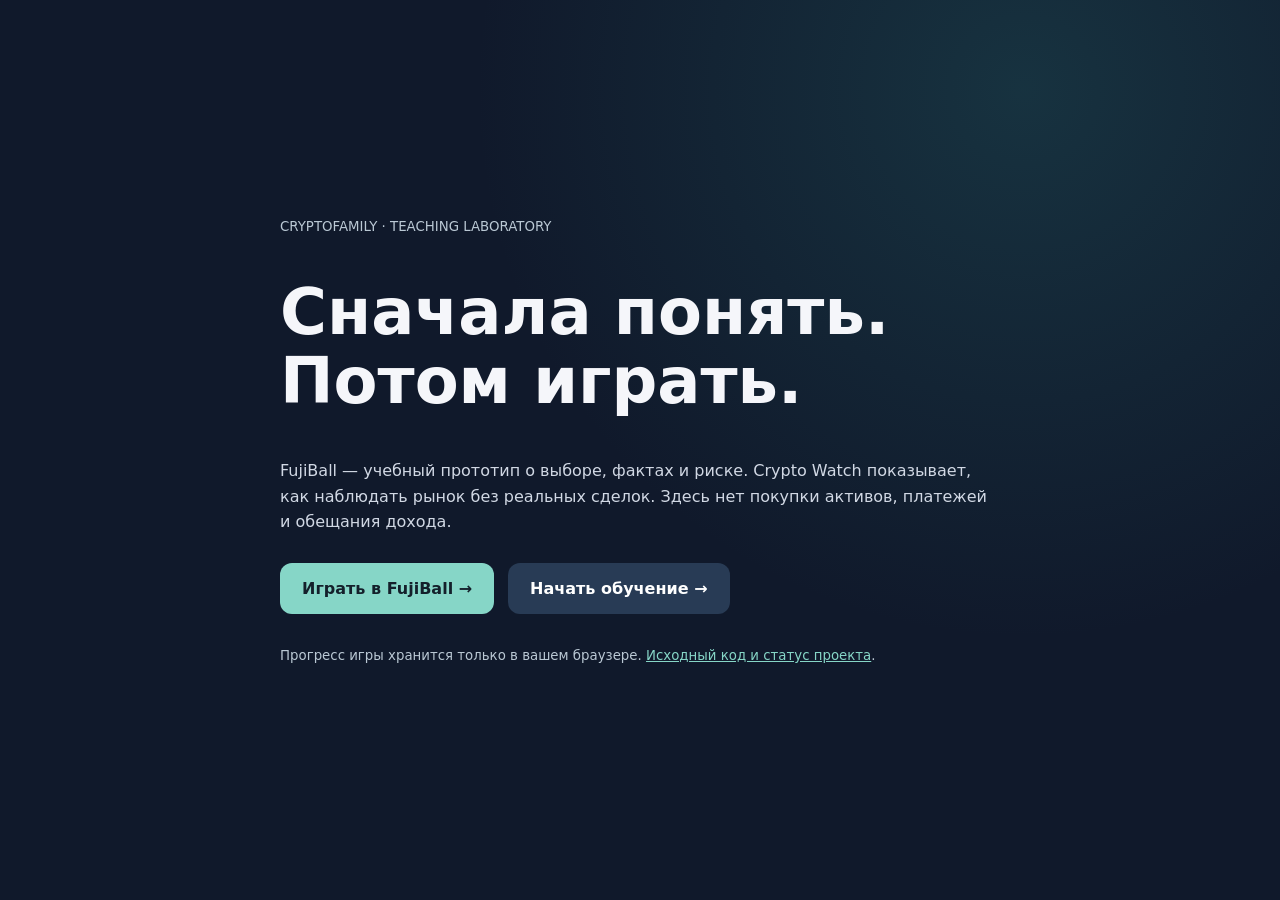
<file: docs/index.html>
<!doctype html><html lang="ru"><head><meta charset="utf-8"><meta name="viewport" content="width=device-width,initial-scale=1"><title>CryptoFamily · Teaching Laboratory</title><style>:root{font-family:system-ui,sans-serif;color:#f5f6fa;background:#10192b}body{margin:0;min-height:100vh;display:grid;place-items:center;background:radial-gradient(circle at 80% 10%,#276d704d,transparent 42%),#10192b}main{max-width:720px;padding:32px}h1{font-size:clamp(2.2rem,6vw,4rem);line-height:1.07}p{line-height:1.6;color:#d1d8e4}.actions{display:flex;flex-wrap:wrap;gap:14px;margin:28px 0}a.button{background:#86d6c7;color:#14202b;padding:16px 22px;border-radius:12px;font-weight:700;text-decoration:none}a.button.alt{background:#283b55;color:#fff}a:focus-visible{outline:3px solid #ffcf80;outline-offset:4px}small{color:#bac8d4}</style></head><body><main><small>CRYPTOFAMILY · TEACHING LABORATORY</small><h1>Сначала понять.<br>Потом играть.</h1><p>FujiBall — учебный прототип о выборе, фактах и риске. Crypto Watch показывает, как наблюдать рынок без реальных сделок. Здесь нет покупки активов, платежей и обещания дохода.</p><div class="actions"><a class="button" href="game/">Играть в FujiBall →</a><a class="button alt" href="learning.html">Начать обучение →</a></div><p><small>Прогресс игры хранится только в вашем браузере. <a href="https://github.com/yogasnow/crypto-family" style="color:#86d6c7">Исходный код и статус проекта</a>.</small></p></main></body></html>
</file>
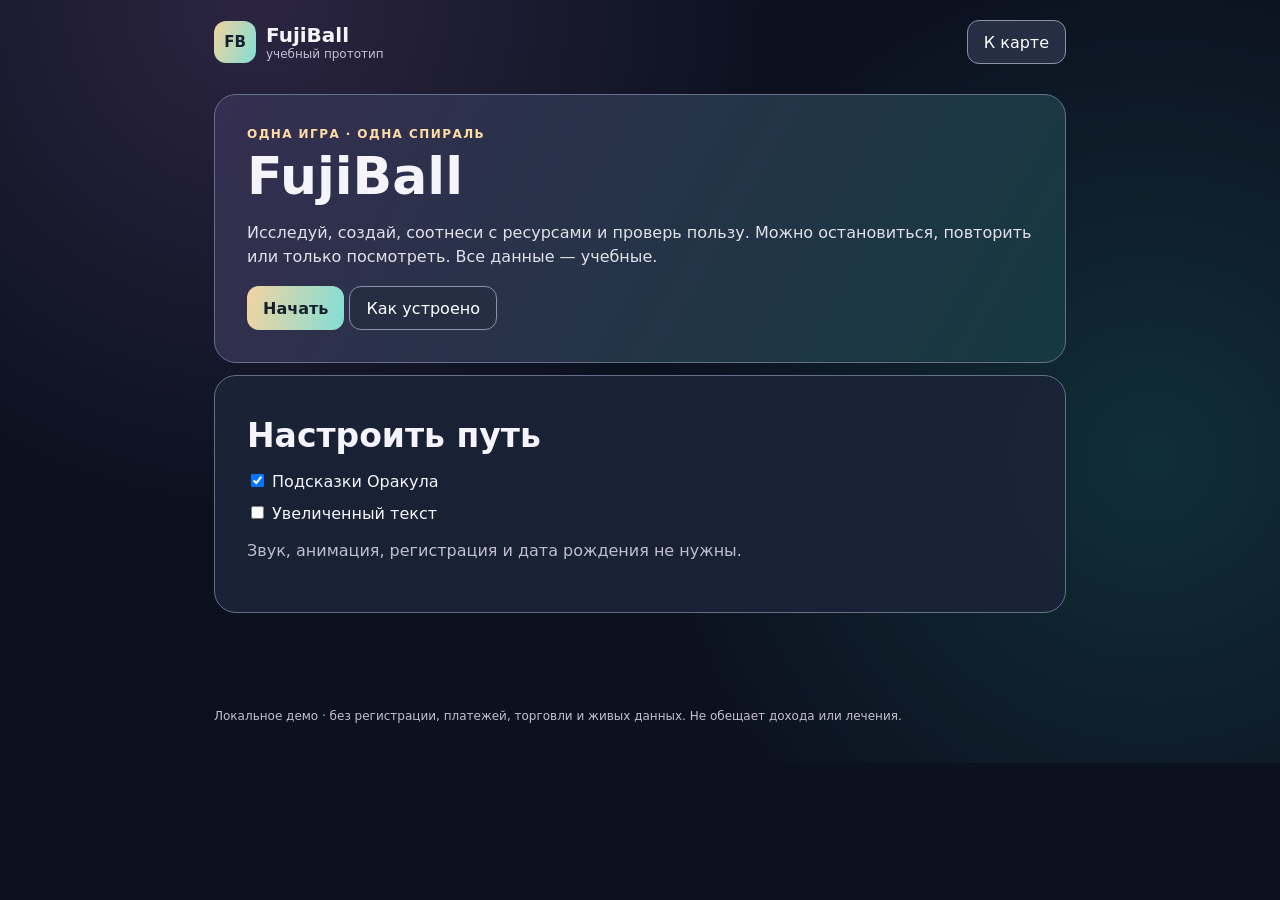
<file: docs/game/index.html>
<!doctype html><html lang="ru"><head><meta charset="utf-8"><meta name="viewport" content="width=device-width,initial-scale=1"><meta name="theme-color" content="#101a29"><title>FujiBall · одна спираль</title><link rel="stylesheet" href="style.css"></head><body><div class="app"><header><div class="brand"><span class="mark">FB</span><span>FujiBall <small>учебный прототип</small></span></div><button id="mapBtn" type="button" class="quiet">К карте</button></header><main id="view" tabindex="-1" aria-live="polite"></main><footer>Локальное демо · без регистрации, платежей, торговли и живых данных. Не обещает дохода или лечения.</footer></div><script src="scenes.js"></script><script src="app.js"></script></body></html>
</file>
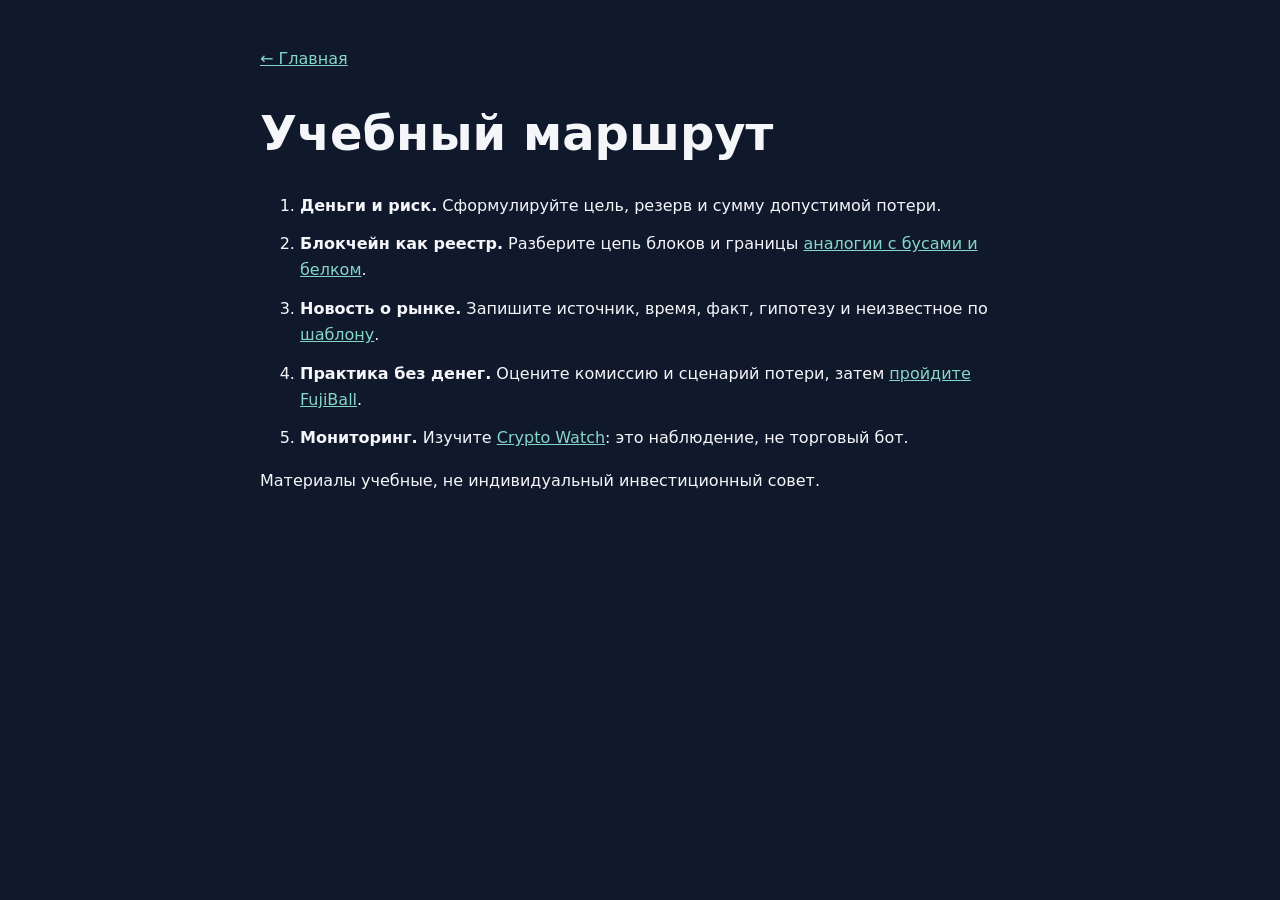
<file: docs/learning.html>
<!doctype html><html lang="ru"><head><meta charset="utf-8"><meta name="viewport" content="width=device-width,initial-scale=1"><title>Обучение · CryptoFamily</title><style>:root{font-family:system-ui,sans-serif;color:#f5f6fa;background:#10192b}body{margin:0}main{max-width:760px;margin:auto;padding:30px 22px 70px}h1{font-size:clamp(2rem,5vw,3rem)}p,li{line-height:1.65}a{color:#86d6c7}a:focus-visible{outline:3px solid #ffcf80}li{margin:12px 0}</style></head><body><main><p><a href="./">← Главная</a></p><h1>Учебный маршрут</h1><ol><li><strong>Деньги и риск.</strong> Сформулируйте цель, резерв и сумму допустимой потери.</li><li><strong>Блокчейн как реестр.</strong> Разберите цепь блоков и границы <a href="https://github.com/yogasnow/crypto-family/blob/main/learning/chains.md">аналогии с бусами и белком</a>.</li><li><strong>Новость о рынке.</strong> Запишите источник, время, факт, гипотезу и неизвестное по <a href="https://github.com/yogasnow/crypto-family/blob/main/learning/news-template.md">шаблону</a>.</li><li><strong>Практика без денег.</strong> Оцените комиссию и сценарий потери, затем <a href="game/">пройдите FujiBall</a>.</li><li><strong>Мониторинг.</strong> Изучите <a href="https://github.com/yogasnow/crypto-family/tree/main/watch">Crypto Watch</a>: это наблюдение, не торговый бот.</li></ol><p>Материалы учебные, не индивидуальный инвестиционный совет.</p></main></body></html>
</file>
<file: docs/game/style.css>
:root{font-family:system-ui,-apple-system,"Segoe UI",sans-serif;color:#f5f4fb;background:#0c1120;font-size:16px}*{box-sizing:border-box}body{margin:0;background:radial-gradient(circle at 20% 0,#47365f88,transparent 40%),radial-gradient(circle at 90% 60%,#175b5a66,transparent 40%),#0c1120}.app{max-width:880px;margin:auto;padding:14px 14px 40px}header{display:flex;justify-content:space-between;align-items:center;gap:12px;padding:6px 0 18px}.brand{display:flex;align-items:center;gap:10px;font-weight:800;font-size:20px}.brand small{display:block;color:#c4bfd4;font-weight:400;font-size:12px}.mark{display:grid;place-items:center;border-radius:12px;background:linear-gradient(110deg,#efd29c,#83ded5);color:#16212e;width:42px;height:42px;font-size:15px}main{min-height:65vh}.panel{background:#1b2438e8;border:1px solid #65708a;border-radius:22px;padding:clamp(18px,4vw,32px);margin:12px 0}.hero{background:linear-gradient(120deg,#352e50,#153940)}h1{font-size:clamp(30px,7vw,52px);line-height:1.07;margin:8px 0 16px}h2{font-size:clamp(24px,5vw,33px);margin:8px 0 16px}h3{margin:7px 0}p{line-height:1.55;color:#e3dfeb}.muted,small{color:#c2bdce}.eyebrow{color:#ffdda5;text-transform:uppercase;letter-spacing:.12em;font-size:12px;font-weight:800}.row{display:flex;flex-wrap:wrap;gap:10px;margin:18px 0}.button,.quiet,.choice{font:inherit;cursor:pointer;min-height:44px;border-radius:12px;padding:10px 16px}.button{border:0;background:linear-gradient(100deg,#f2d3a0,#82ded5);color:#15202e;font-weight:800}.quiet{border:1px solid #8893a9;color:#fff;background:#252e43}.button:focus-visible,.quiet:focus-visible,.choice:focus-visible,textarea:focus-visible,input:focus-visible{outline:3px solid #ffe0a4;outline-offset:2px}.grid{display:grid;grid-template-columns:repeat(2,minmax(0,1fr));gap:12px}.card{background:#182135;border:1px solid #65708a;border-radius:18px;padding:17px}.card.done{border-color:#8cdbb5}.card.current{border-color:#f4d89e}.choice{width:100%;display:block;text-align:left;margin:8px 0;border:1px solid #768198;background:#253047;color:#fff}.choice[aria-pressed=true]{border-color:#ffdda5;background:#423950}.tag{display:inline-block;border:1px solid #a9a1ae;border-radius:20px;padding:4px 9px;font-size:12px;margin:3px 5px 3px 0}.facts{display:grid;grid-template-columns:1fr 1fr;gap:10px}.facts>div{background:#111b2b;border-left:3px solid #87d9d0;border-radius:9px;padding:13px}.facts>div:nth-child(2){border-left-color:#e9bf83}textarea,input:not([type=checkbox]){width:100%;background:#0e1929;color:#fff;border:1px solid #9aa4b8;border-radius:10px;padding:12px;font:inherit}textarea{min-height:105px;resize:vertical}label{display:block;margin:12px 0}.error{color:#ffd0c9}.spiral{display:grid;place-items:center;margin:22px auto;width:min(100%,330px);aspect-ratio:1;border-radius:50%;background:repeating-radial-gradient(circle,#ffffff15 0 1px,transparent 2px 31px),conic-gradient(from 25deg,#65c9bd55,#e9c58b66,#ab9bdc66,#65c9bd55);border:2px solid #aaa0bd;position:relative}.spiral strong{background:#172335;border-radius:50%;padding:20px;text-align:center}.metrics{display:flex;gap:8px;flex-wrap:wrap}.metrics span{background:#293249;border-radius:10px;padding:9px}footer{font-size:12px;color:#c5bfd1;margin-top:30px}details{margin-top:14px}summary{cursor:pointer}ul{line-height:1.65;padding-left:22px}@media(max-width:550px){.grid,.facts{grid-template-columns:1fr}.app{padding:10px}.panel{padding:18px}.spiral{width:min(100%,280px)}}@media(prefers-reduced-motion:reduce){*{scroll-behavior:auto!important;animation:none!important;transition:none!important}}
</file>
